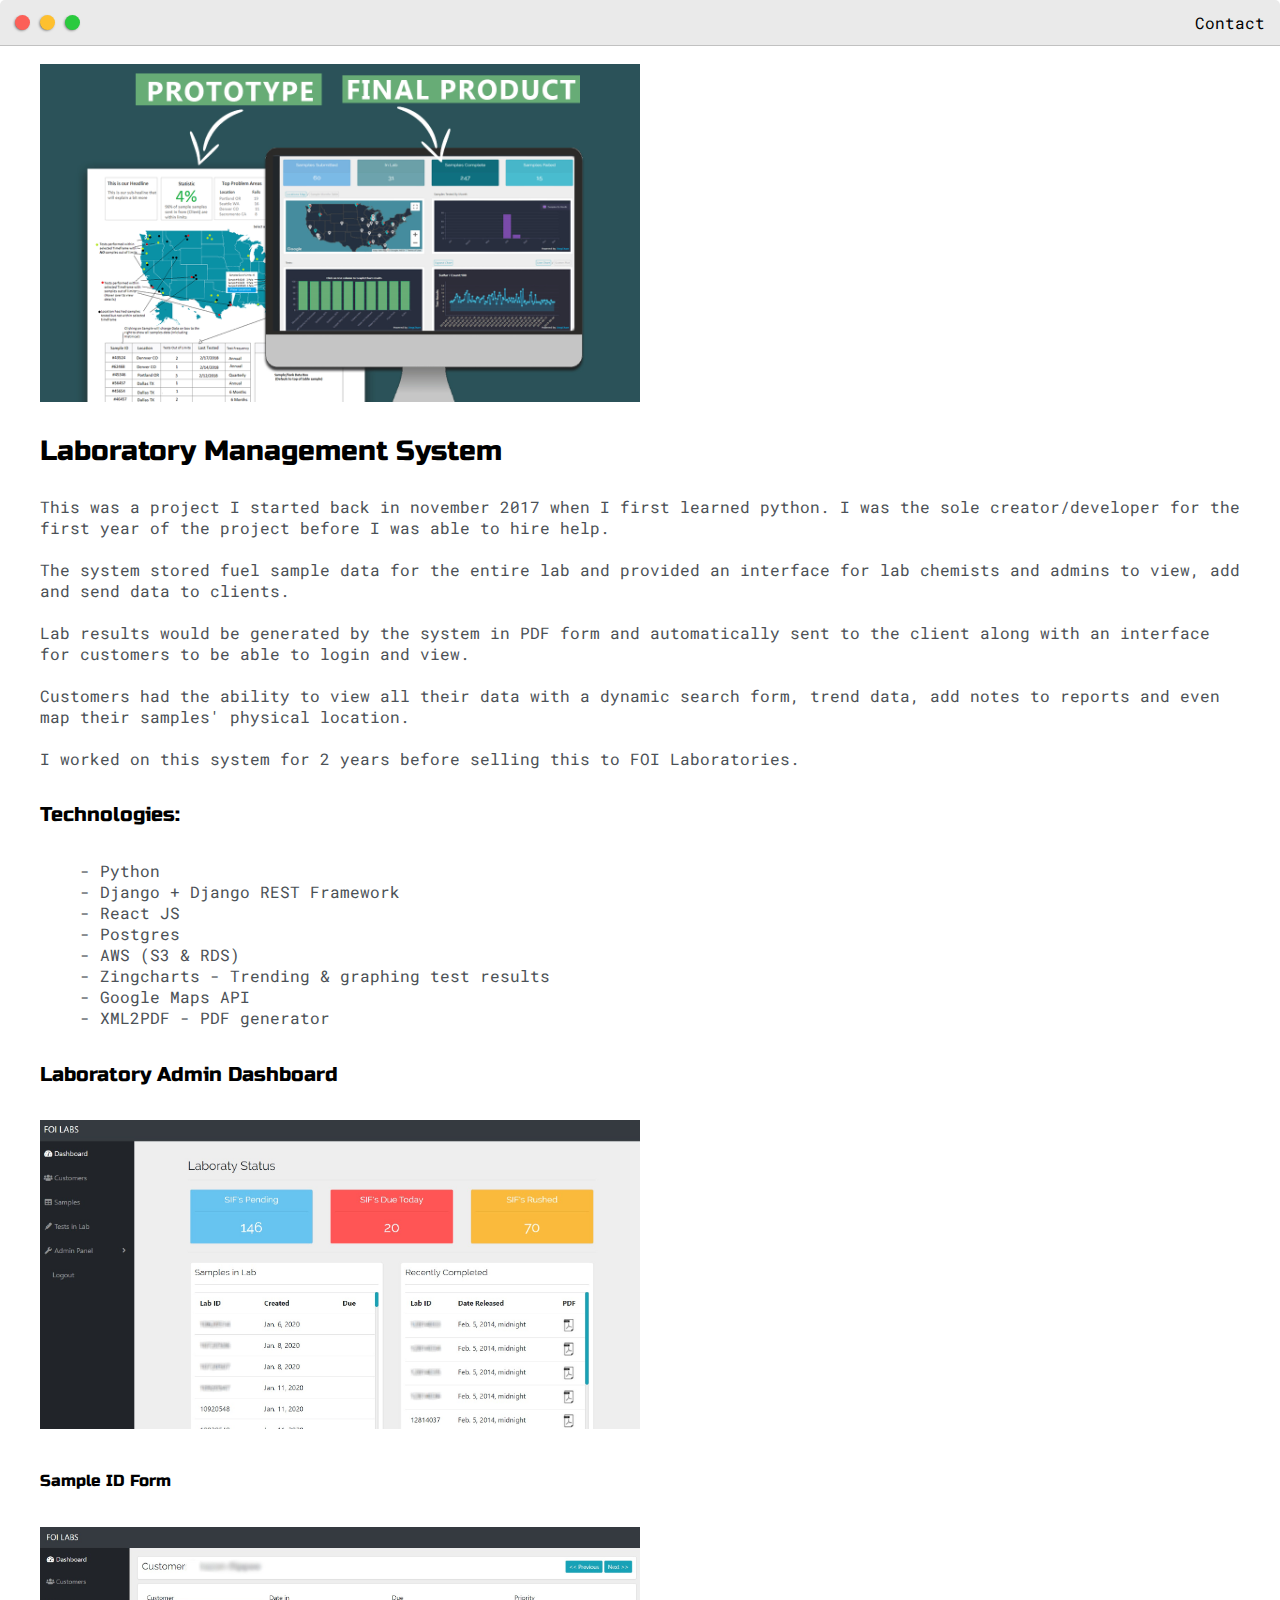
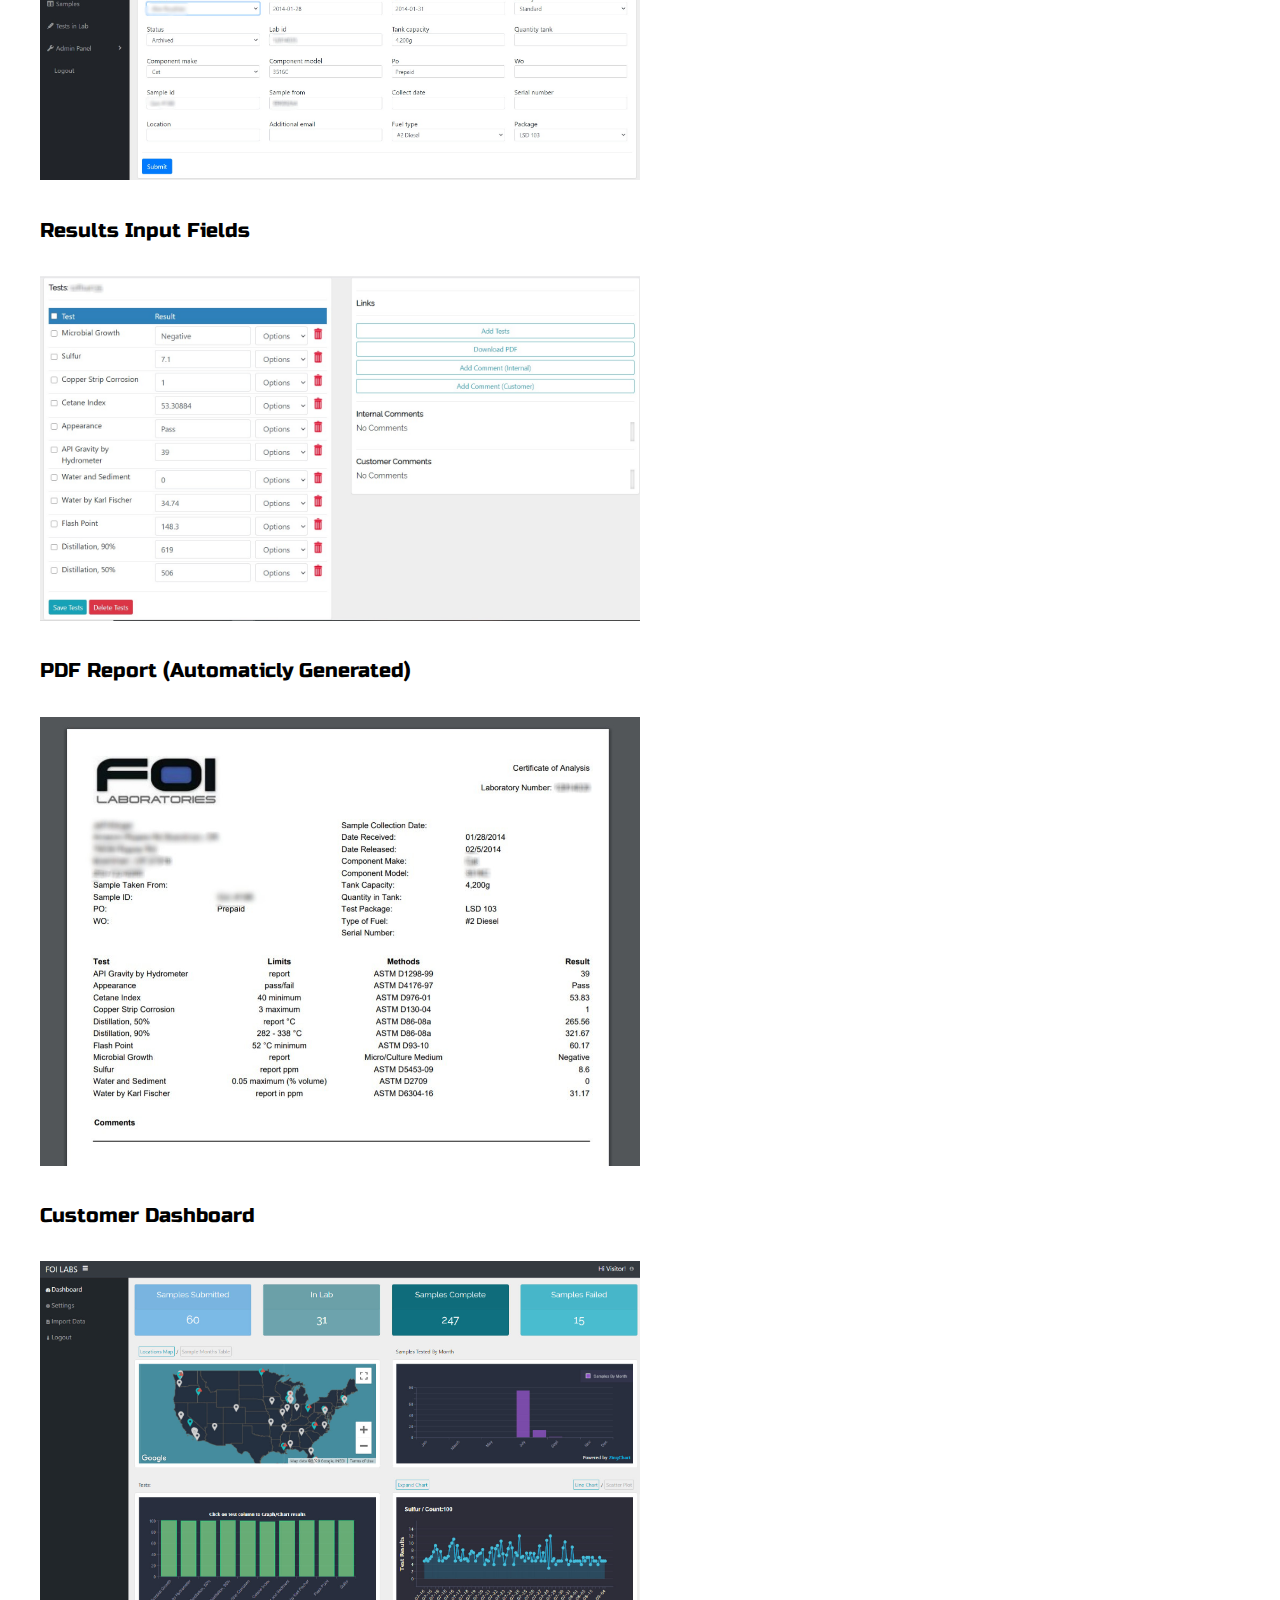
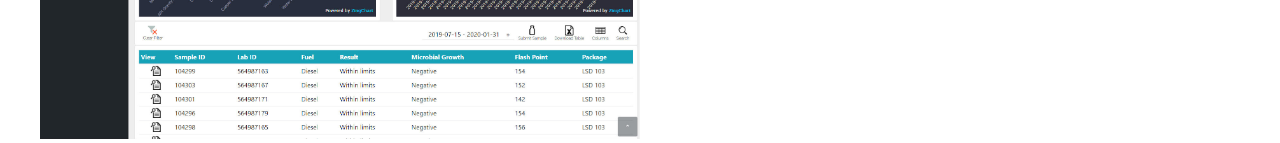
<file: post.html>
<!DOCTYPE html>
<html>
<head>
	<title>Post Name</title>


	<meta name="viewport" content="width=device-width, initial-scale=1, maximum-scale=1, minimum-scale=1" />

	<link href="https://fonts.googleapis.com/css2?family=Russo+One&display=swap" rel="stylesheet">

	<link href="https://fonts.googleapis.com/css2?family=Roboto+Mono:wght@500&display=swap" rel="stylesheet">

	<link rel="stylesheet" type="text/css" href="default.css">


	<style type="text/css">
		.img-container{
			max-width: 600px;
		}

		img{
			width: 100%
		}

	</style>

</head>
<body>
	<div class="nav-wrapper">

		<!-- Link around dots-wrapper added after tutorial video -->
		<a href="index.html">
			<div class="dots-wrapper">
				<div id="dot-1" class="browser-dot"></div>
				<div id="dot-2" class="browser-dot"></div>
				<div id="dot-3" class="browser-dot"></div>
			</div>
		</a>

		<ul id="navigation">
			<li><a href="index.html#contact">Contact</a></li>

		</ul>
	</div>

	<div class="main-container">
		<br>

		<div class="img-container">
			<img src="images/dash.jpg">
		</div>
		
		<h3>Laboratory Management System</h3>

		<p>This was a project I started back in november 2017 when I first learned python. I was the sole creator/developer for the first year of the project before I was able to hire help.
		<br>
		<br>
		The system stored fuel sample data for the entire lab and provided an interface for lab chemists and admins to view, add and send data to clients.
		<br>
		<br>
		Lab results would be generated by the system in PDF form and automatically sent to the client along with an interface for customers to be able to login and view.
		<br>
		<br>
		Customers had the ability to view all their data with a dynamic search form, trend data, add notes to reports and even map their samples' physical location.
		<br>
		<br>
		I worked on this system for 2 years before selling this to FOI Laboratories.</p>

		<h5>Technologies:</h5>
		<ul>
			<li>- Python</li>
			<li>- Django + Django REST Framework</li>
			<li>- React JS</li>
			<li>- Postgres</li>
			<li>- AWS (S3 & RDS)</li>
			<li>- Zingcharts - Trending & graphing test results</li>
			<li>- Google Maps API</li>
			<li>- XML2PDF - PDF generator</li>
		</ul>


		<h5>Laboratory Admin Dashboard</h5>
		<div class="img-container">
			<img src="images/lab-dash.jpg">
		</div>

		<h6>Sample ID Form</h5>
		<div class="img-container">
			<img src="images/sample-form.jpg">
		</div>

		<h5>Results Input Fields</h5>
		<div class="img-container">
			<img src="images/results.jpg">
		</div>

		<h5>PDF Report (Automaticly Generated)</h5>
		<div class="img-container">
			<img src="images/pdf-report.jpg">
		</div>

		<h5>Customer Dashboard</h5>
		<div class="img-container">
			<img src="images/customer-dash.jpg">
		</div>

	</div>

</body>
</html>
</file>
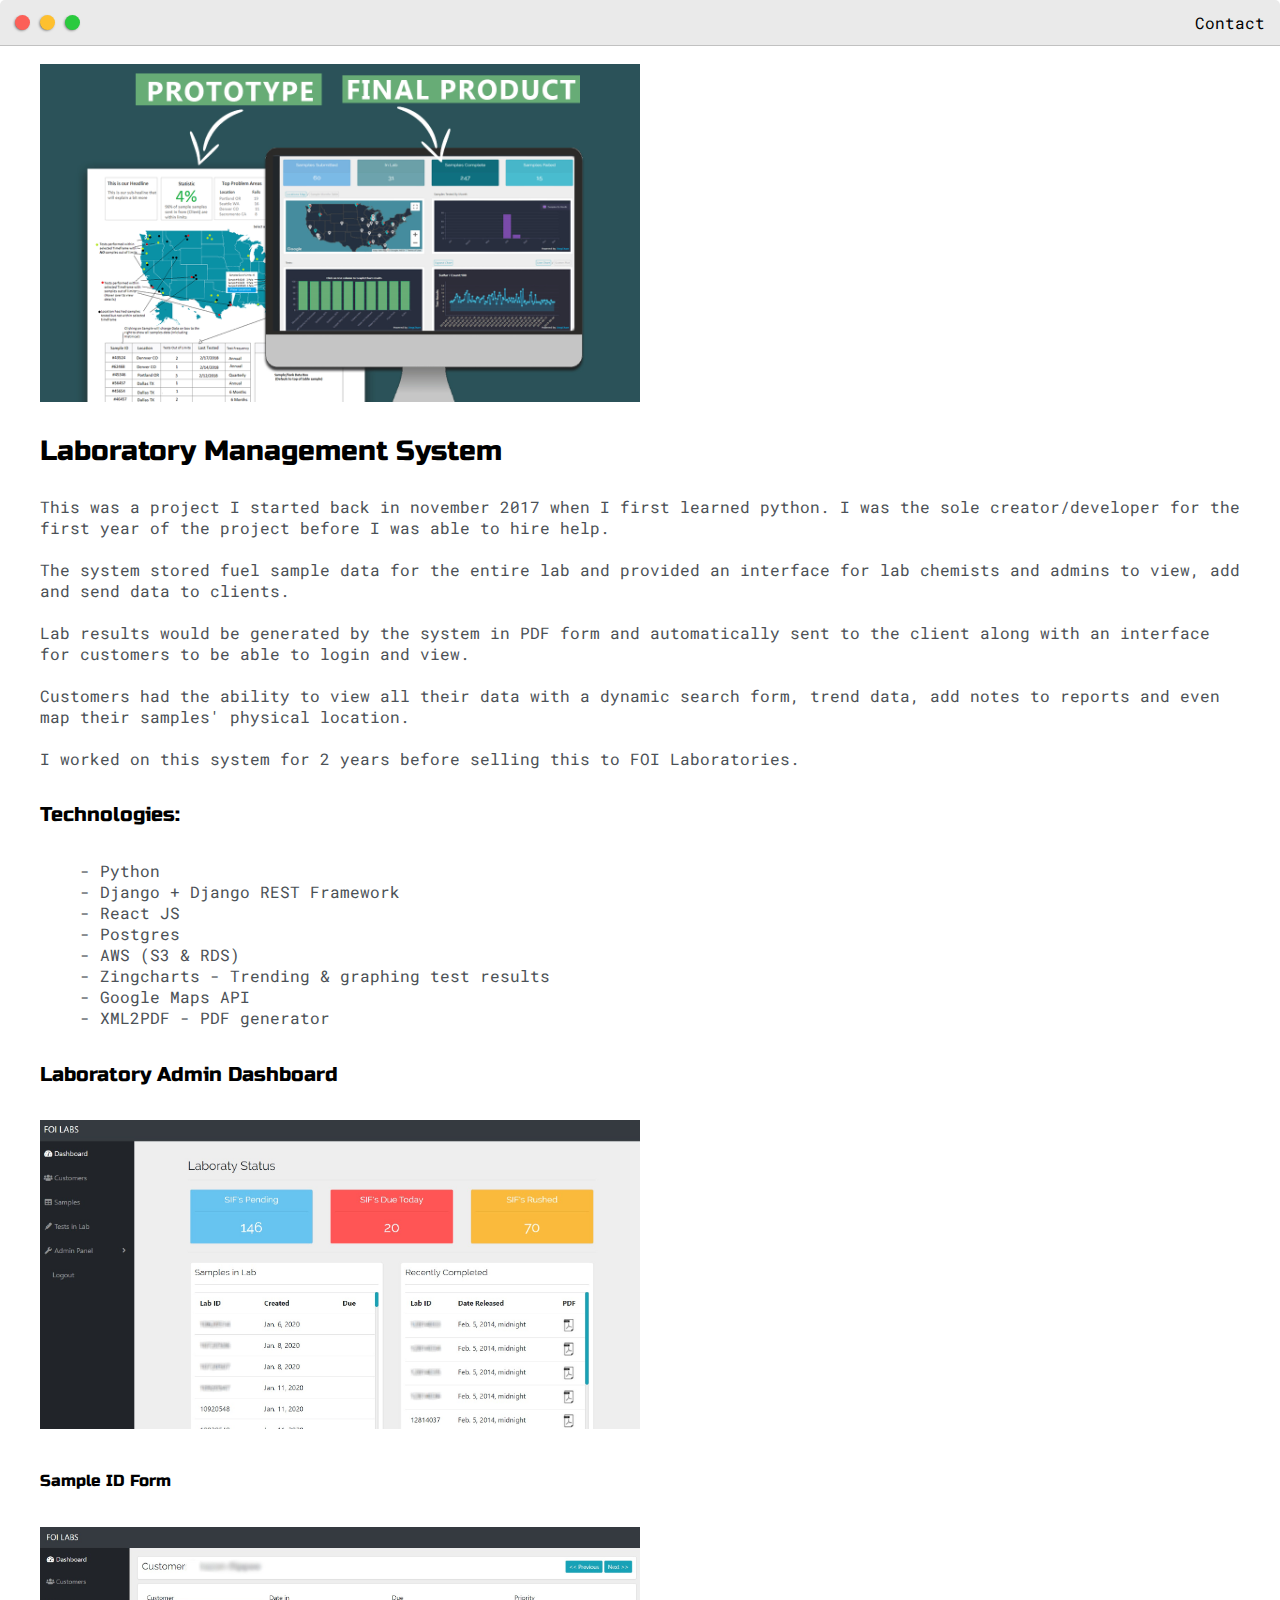
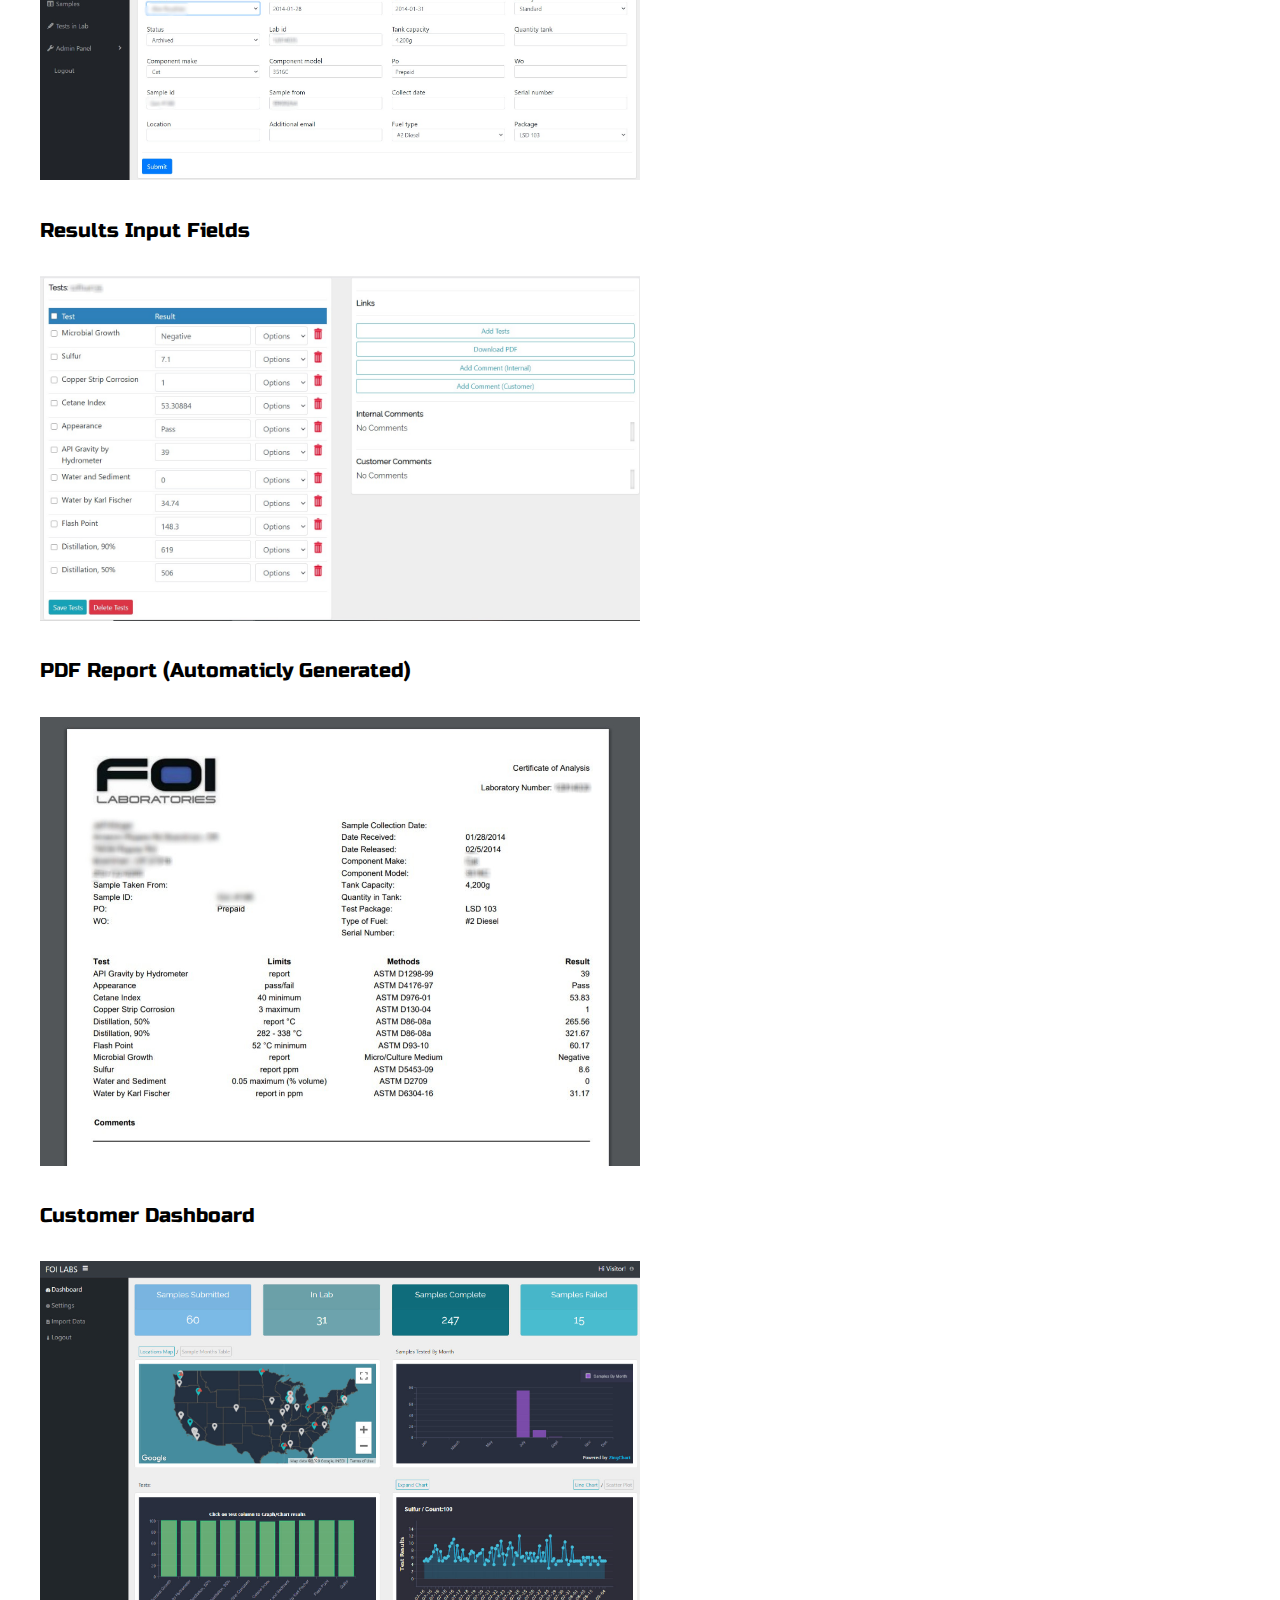
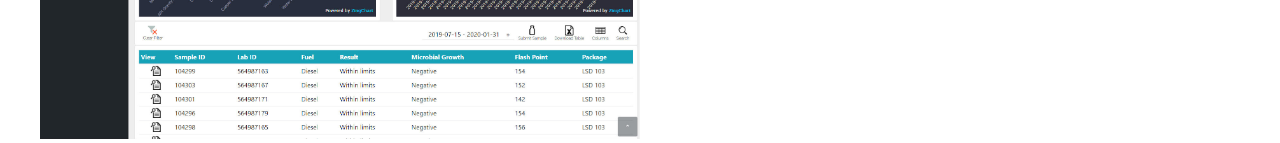
<file: images/post.html>
<!DOCTYPE html>
<html>
<head>
	<title>Post Name</title>


	<meta name="viewport" content="width=device-width, initial-scale=1, maximum-scale=1, minimum-scale=1" />

	<link href="https://fonts.googleapis.com/css2?family=Russo+One&display=swap" rel="stylesheet">

	<link href="https://fonts.googleapis.com/css2?family=Roboto+Mono:wght@500&display=swap" rel="stylesheet">

	<link rel="stylesheet" type="text/css" href="../style.css">


	<style type="text/css">
		.img-container{
			max-width: 600px;
		}

		img{
			width: 100%
		}

	</style>

</head>
<body>
	<div class="nav-wrapper">

		<!-- Link around dots-wrapper added after tutorial video -->
		<a href="../index.html">
			<div class="dots-wrapper">
				<div id="dot-1" class="browser-dot"></div>
				<div id="dot-2" class="browser-dot"></div>
				<div id="dot-3" class="browser-dot"></div>
			</div>
		</a>

		<ul id="navigation">
			<li><a href="../index.html#contact">Contact</a></li>

		</ul>
	</div>

	<div class="main-container">
		<br>

		<div class="img-container">
			<img src="../images/dash.jpg">
		</div>
		
		<h3>Laboratory Management System</h3>

		<p>This was a project I started back in november 2017 when I first learned python. I was the sole creator/developer for the first year of the project before I was able to hire help.
		<br>
		<br>
		The system stored fuel sample data for the entire lab and provided an interface for lab chemists and admins to view, add and send data to clients.
		<br>
		<br>
		Lab results would be generated by the system in PDF form and automatically sent to the client along with an interface for customers to be able to login and view.
		<br>
		<br>
		Customers had the ability to view all their data with a dynamic search form, trend data, add notes to reports and even map their samples' physical location.
		<br>
		<br>
		I worked on this system for 2 years before selling this to FOI Laboratories.</p>

		<h5>Technologies:</h5>
		<ul>
			<li>- Python</li>
			<li>- Django + Django REST Framework</li>
			<li>- React JS</li>
			<li>- Postgres</li>
			<li>- AWS (S3 & RDS)</li>
			<li>- Zingcharts - Trending & graphing test results</li>
			<li>- Google Maps API</li>
			<li>- XML2PDF - PDF generator</li>
		</ul>


		<h5>Laboratory Admin Dashboard</h5>
		<div class="img-container">
			<img src="../images/lab-dash.jpg">
		</div>

		<h6>Sample ID Form</h5>
		<div class="img-container">
			<img src="../images/sample-form.jpg">
		</div>

		<h5>Results Input Fields</h5>
		<div class="img-container">
			<img src="../images/results.jpg">
		</div>

		<h5>PDF Report (Automaticly Generated)</h5>
		<div class="img-container">
			<img src="../images/pdf-report.jpg">
		</div>

		<h5>Customer Dashboard</h5>
		<div class="img-container">
			<img src="../images/customer-dash.jpg">
		</div>

	</div>

</body>
</html>
</file>
<file: default.css>
:root{
	--mainColor:#eaeaea;
	--secondaryColor:#fff;

	--borderColor:#c1c1c1;

	--mainText:black;
	--secondaryText:#4b5156;

	--themeDotBorder:#24292e;

	--previewBg:rgb(251, 249, 243, 0.8);
	--previewShadow:#f0ead6;


	--buttonColor:black;
}


html, body{
	padding: 0;
	margin: 0;
	scroll-behavior: smooth;
}

body *{
	transition: 0.3s;
}


h1, h2, h3, h4, h5, h6, strong{
	color: var(--mainText);
	font-family: 'Russo One', sans-serif;
	font-weight: 500;
}

p, li, span, label, input, textarea{
	color: var(--secondaryText);
	font-family: 'Roboto Mono', monospace;
}

a{
	text-decoration: none;
	color:#17a2b8;
}

ul{
	list-style: none;
}

h1 { font-size: 50px;}
h2 { font-size: 36px;}
h3 { font-size: 28px;}
h4 { font-size: 24px;}
h5 { font-size: 20px;}
h6 { font-size: 16px;}


.s1{
	background-color: var(--mainColor);
	border-bottom:1px solid var(--borderColor);
	overflow:auto;
}

.s2{
	background-color: var(--secondaryColor);
	border-bottom:1px solid var(--borderColor);
	overflow:auto;
}



.main-container{
	width: 1200px;
	margin: 0 auto;
}


.greeting-wrapper{
	display: grid;
	text-align: center;
	align-content: center;
	min-height: 10em;

}

.intro-wrapper{
	background-color: var(--secondaryColor);
	border:1px solid var(--borderColor);
	border-radius:5px 5px 0 0;


	-webkit-box-shadow: -1px 1px 3px -1px rgba(0,0,0,0.75);
	-moz-box-shadow: -1px 1px 3px -1px rgba(0,0,0,0.75);
	box-shadow: -1px 1px 3px -1px rgba(0,0,0,0.75);

	display: grid;
	grid-template-columns: 1fr 1fr;
	grid-template-areas: 
		'nav-wrapper nav-wrapper'
		'left-column right-column'
	;
}


.nav-wrapper{
	border-radius:5px 5px 0 0;
	grid-area:nav-wrapper;
	border-bottom: 1px solid var(--borderColor);
	display: flex;
	justify-content: space-between;
	align-items: center;
	background-color: var(--mainColor);
}

#navigation a{
	color:var(--mainText);
}


#navigation{
	margin:0;
	padding: 10px;
}

#navigation li{
	display: inline-block;
	margin-right: 5px;
	margin-left:5px;
}

.dots-wrapper{
	display: flex;
	padding: 10px;
}

#dot-1{
	background-color:  #FC6058;
}

#dot-2{
	background-color:  #FEC02F;
}

#dot-3{
	background-color:  #2ACA3E;
}

.browser-dot{
	background-color: black;
	height: 15px;
	width: 15px;
	border-radius: 50%;
	margin: 5px;

	-webkit-box-shadow: -1px 1px 3px -1px rgba(0,0,0,0.75);
	-moz-box-shadow: -1px 1px 3px -1px rgba(0,0,0,0.75);
	box-shadow: -1px 1px 3px -1px rgba(0,0,0,0.75);

}


.left-column{
	grid-area: left-column;
	padding-top:50px;
	padding-bottom: 50px;
}

#profile_pic{
	display: block;
	margin:0 auto;

	height: 200px;
	width: 200px;
	object-fit: cover;
	border:2px solid var(--borderColor);
}


#theme-options-wrapper{
	display: flex;
	justify-content: center;
}

.theme-dot{
	height: 30px;
	width: 30px;
	background-color: black;
	border-radius: 50%;

	margin: 5px;
	border:2px solid var(--themeDotBorder);

	-webkit-box-shadow: -1px 1px 3px -1px rgba(0,0,0,0.75);
	-moz-box-shadow: -1px 1px 3px -1px rgba(0,0,0,0.75);
	box-shadow: -1px 1px 3px -1px rgba(0,0,0,0.75);

	cursor: pointer;
}


.theme-dot:hover{
	border-width: 5px;
}


#light-mode{
	background-color: #fff;
}

#blue-mode{
	background-color: #192734;
}

#green-mode{
	background-color: #78866b;
}

#purple-mode{
	background-color: #7E4C74;
}

#settings-note{
	font-size: 12px;
	font-style: italic;
	text-align: center;
}

.right-column{
	grid-area: right-column;
	display: grid;
	align-content: center;

	padding-top: 50px;
	padding-bottom: 50px;
}


#preview-shadow{
	background-color: var(--previewShadow);
	max-width: 300px;
	height: 180px;
	padding-left: 30px;
	padding-top: 30px;
}

#preview{
	width: 300px;
	border:1.5px solid #17a2b8;
	background-color: var(--previewBg);
	padding:15px;
	position: relative;
}

.corner{
	width:7px;
	height: 7px;
	border-radius: 50%;
	border:1.5px solid #17a2b8;
	background-color: #fff;
	position: absolute;
}

#corner-tl{
	top:-5px;
	left: -5px
}

#corner-tr{
	top:-5px;
	right: -5px
}


#corner-br{
	bottom:-5px;
	right: -5px
}


#corner-bl{
	bottom:-5px;
	left: -5px
}

.about-wrapper{
	display: grid;
	grid-template-columns: repeat(auto-fit, minmax(320px, 1fr));
	padding-bottom: 50px;
	padding-top: 50px;
	gap:100px;
}


#skills{
	display: flex;
	justify-content: space-evenly;
	background-color: var(--previewShadow);
}

.social-links{
	display: grid;
	align-content: center;
	text-align: center;
}

#social_img{
	width: 100%;
}


.post-wrapper{
	display: grid;
	grid-template-columns: repeat(auto-fit, 320px);
	gap:20px;
	justify-content: center;
	padding-bottom: 50px;
}

.post{
	border:1px solid var(--borderColor);
	-webkit-box-shadow: -2px 7px 21px -9px rgba(0,0,0,0.75);
	-moz-box-shadow: -2px 7px 21px -9px rgba(0,0,0,0.75);
	box-shadow: -2px 7px 21px -9px rgba(0,0,0,0.75);
}

.thumbnail{
	display: block;
	width: 100%;
	height:180px;
	object-fit: cover;
}

.post-preview{
	background-color: #fff;
	padding:15px;
}

.post-title{
	color:black;
	margin: 0;
}

.post-intro{
	color:#4b5156;
	font-size: 14px;
}


#contact-form{
	display: block;
	max-width: 600px;
	margin: 0 auto;
	border: 1px solid var(--borderColor);
	padding: 15px;
	border-radius: 5px;
	background-color: var(--mainColor);
	margin-bottom: 50px;

}

#contact-form label{
	line-height: 2.7em;
}

#contact-form textarea{
	min-height: 100px;
	font-size: 14px;
}


.input-field{
	width: 100%;
	padding-top: 10px;
	padding-bottom:10px; 
	background-color: var(--secondaryColor);
	border-radius: 5px;
	border:1px solid var(--borderColor);
	font-size: 14px;
}


#submit-btn{
	margin-top: 10px;
	width: 100%;
	padding-top: 10px;
	padding-bottom:10px; 
	color: #ffffff;
	background-color: var(--buttonColor);
	border:none;
}


@media screen and (max-width: 1200px){
	.main-container{
		width: 95%;
	}
}

@media screen and (max-width: 800px){
	.intro-wrapper{
		grid-template-columns: 1fr;
		grid-template-areas: 
			'nav-wrapper'
			'left-column'
			'right-column'
		;
	}

	.right-column{
		justify-content: center;
	}

}

@media screen and (max-width: 400px){
	#preview-shadow{
		max-width: 280px;
		height: 180px;
		padding-left: 10px;
		padding-top: 10px;
	}

	#preview{
		width: 280px;

	}

}
</file>
<file: style.css>
:root{
	--mainColor:#eaeaea;
	--secondaryColor:#fff;

	--borderColor:#c1c1c1;

	--mainText:black;
	--secondaryText:#4b5156;

	--themeDotBorder:#24292e;

	--previewBg:rgb(251, 249, 243, 0.8);
	--previewShadow:#f0ead6;


	--buttonColor:black;
}


html, body{
	padding: 0;
	margin: 0;
	scroll-behavior: smooth;
}

body *{
	transition: 0.3s;
}


h1, h2, h3, h4, h5, h6, strong{
	color: var(--mainText);
	font-family: 'Russo One', sans-serif;
	font-weight: 500;
}

p, li, span, label, input, textarea{
	color: var(--secondaryText);
	font-family: 'Roboto Mono', monospace;
}

a{
	text-decoration: none;
	color:#17a2b8;
}

ul{
	list-style: none;
}

h1 { font-size: 50px;}
h2 { font-size: 36px;}
h3 { font-size: 28px;}
h4 { font-size: 24px;}
h5 { font-size: 20px;}
h6 { font-size: 16px;}


.s1{
	background-color: var(--mainColor);
	border-bottom:1px solid var(--borderColor);
	overflow:auto;
}

.s2{
	background-color: var(--secondaryColor);
	border-bottom:1px solid var(--borderColor);
	overflow:auto;
}



.main-container{
	width: 1200px;
	margin: 0 auto;
}


.greeting-wrapper{
	display: grid;
	text-align: center;
	align-content: center;
	min-height: 10em;

}

.intro-wrapper{
	background-color: var(--secondaryColor);
	border:1px solid var(--borderColor);
	border-radius:5px 5px 0 0;


	-webkit-box-shadow: -1px 1px 3px -1px rgba(0,0,0,0.75);
	-moz-box-shadow: -1px 1px 3px -1px rgba(0,0,0,0.75);
	box-shadow: -1px 1px 3px -1px rgba(0,0,0,0.75);

	display: grid;
	grid-template-columns: 1fr 1fr;
	grid-template-areas: 
		'nav-wrapper nav-wrapper'
		'left-column right-column'
	;
}


.nav-wrapper{
	border-radius:5px 5px 0 0;
	grid-area:nav-wrapper;
	border-bottom: 1px solid var(--borderColor);
	display: flex;
	justify-content: space-between;
	align-items: center;
	background-color: var(--mainColor);
}

#navigation a{
	color:var(--mainText);
}


#navigation{
	margin:0;
	padding: 10px;
}

#navigation li{
	display: inline-block;
	margin-right: 5px;
	margin-left:5px;
}

.dots-wrapper{
	display: flex;
	padding: 10px;
}

#dot-1{
	background-color:  #FC6058;
}

#dot-2{
	background-color:  #FEC02F;
}

#dot-3{
	background-color:  #2ACA3E;
}

.browser-dot{
	background-color: black;
	height: 15px;
	width: 15px;
	border-radius: 50%;
	margin: 5px;

	-webkit-box-shadow: -1px 1px 3px -1px rgba(0,0,0,0.75);
	-moz-box-shadow: -1px 1px 3px -1px rgba(0,0,0,0.75);
	box-shadow: -1px 1px 3px -1px rgba(0,0,0,0.75);

}


.left-column{
	grid-area: left-column;
	padding-top:50px;
	padding-bottom: 50px;
}

#profile_pic{
	display: block;
	margin:0 auto;

	height: 200px;
	width: 200px;
	object-fit: cover;
	border:2px solid var(--borderColor);
}


#theme-options-wrapper{
	display: flex;
	justify-content: center;
}

.theme-dot{
	height: 30px;
	width: 30px;
	background-color: black;
	border-radius: 50%;

	margin: 5px;
	border:2px solid var(--themeDotBorder);

	-webkit-box-shadow: -1px 1px 3px -1px rgba(0,0,0,0.75);
	-moz-box-shadow: -1px 1px 3px -1px rgba(0,0,0,0.75);
	box-shadow: -1px 1px 3px -1px rgba(0,0,0,0.75);

	cursor: pointer;
}


.theme-dot:hover{
	border-width: 5px;
}


#light-mode{
	background-color: #fff;
}

#blue-mode{
	background-color: #192734;
}

#green-mode{
	background-color: #78866b;
}

#purple-mode{
	background-color: #7E4C74;
}

#settings-note{
	font-size: 12px;
	font-style: italic;
	text-align: center;
}

.right-column{
	grid-area: right-column;
	display: grid;
	align-content: center;

	padding-top: 50px;
	padding-bottom: 50px;
}


#preview-shadow{
	background-color: var(--previewShadow);
	max-width: 300px;
	height: 180px;
	padding-left: 30px;
	padding-top: 30px;
}

#preview{
	width: 300px;
	border:1.5px solid #17a2b8;
	background-color: var(--previewBg);
	padding:15px;
	position: relative;
}

.corner{
	width:7px;
	height: 7px;
	border-radius: 50%;
	border:1.5px solid #17a2b8;
	background-color: #fff;
	position: absolute;
}

#corner-tl{
	top:-5px;
	left: -5px
}

#corner-tr{
	top:-5px;
	right: -5px
}


#corner-br{
	bottom:-5px;
	right: -5px
}


#corner-bl{
	bottom:-5px;
	left: -5px
}

.about-wrapper{
	display: grid;
	grid-template-columns: repeat(auto-fit, minmax(320px, 1fr));
	padding-bottom: 50px;
	padding-top: 50px;
	gap:100px;
}


#skills{
	display: flex;
	justify-content: space-evenly;
	background-color: var(--previewShadow);
}

.social-links{
	display: grid;
	align-content: center;
	text-align: left;
}

#social_img{
	width: 100%;
}


.post-wrapper{
	display: grid;
	grid-template-columns: repeat(auto-fit, 320px);
	gap:20px;
	justify-content: center;
	padding-bottom: 50px;
}

.post{
	border:1px solid var(--borderColor);
	-webkit-box-shadow: -2px 7px 21px -9px rgba(0,0,0,0.75);
	-moz-box-shadow: -2px 7px 21px -9px rgba(0,0,0,0.75);
	box-shadow: -2px 7px 21px -9px rgba(0,0,0,0.75);
}

.thumbnail{
	display: block;
	width: 100%;
	height:180px;
	object-fit: cover;
}

.post-preview{
	background-color: #fff;
	padding:15px;
}

.post-title{
	color:black;
	margin: 0;
}

.post-intro{
	color:#4b5156;
	font-size: 14px;
}


#contact-form{
	display: block;
	max-width: 600px;
	margin: 0 auto;
	border: 1px solid var(--borderColor);
	padding: 15px;
	border-radius: 5px;
	background-color: var(--mainColor);
	margin-bottom: 50px;

}

#contact-form label{
	line-height: 2.7em;
}

#contact-form textarea{
	min-height: 100px;
	font-size: 14px;
}


.input-field{
	width: 100%;
	padding-top: 10px;
	padding-bottom:10px; 
	background-color: var(--secondaryColor);
	border-radius: 5px;
	border:1px solid var(--borderColor);
	font-size: 14px;
}


#submit-btn{
	margin-top: 10px;
	width: 100%;
	padding-top: 10px;
	padding-bottom:10px; 
	color: #ffffff;
	background-color: var(--buttonColor);
	border:none;
}


@media screen and (max-width: 1200px){
	.main-container{
		width: 95%;
	}
}

@media screen and (max-width: 800px){
	.intro-wrapper{
		grid-template-columns: 1fr;
		grid-template-areas: 
			'nav-wrapper'
			'left-column'
			'right-column'
		;
	}

	.right-column{
		justify-content: center;
	}

}

@media screen and (max-width: 400px){
	#preview-shadow{
		max-width: 280px;
		height: 180px;
		padding-left: 10px;
		padding-top: 10px;
	}

	#preview{
		width: 280px;

	}

}
</file>
